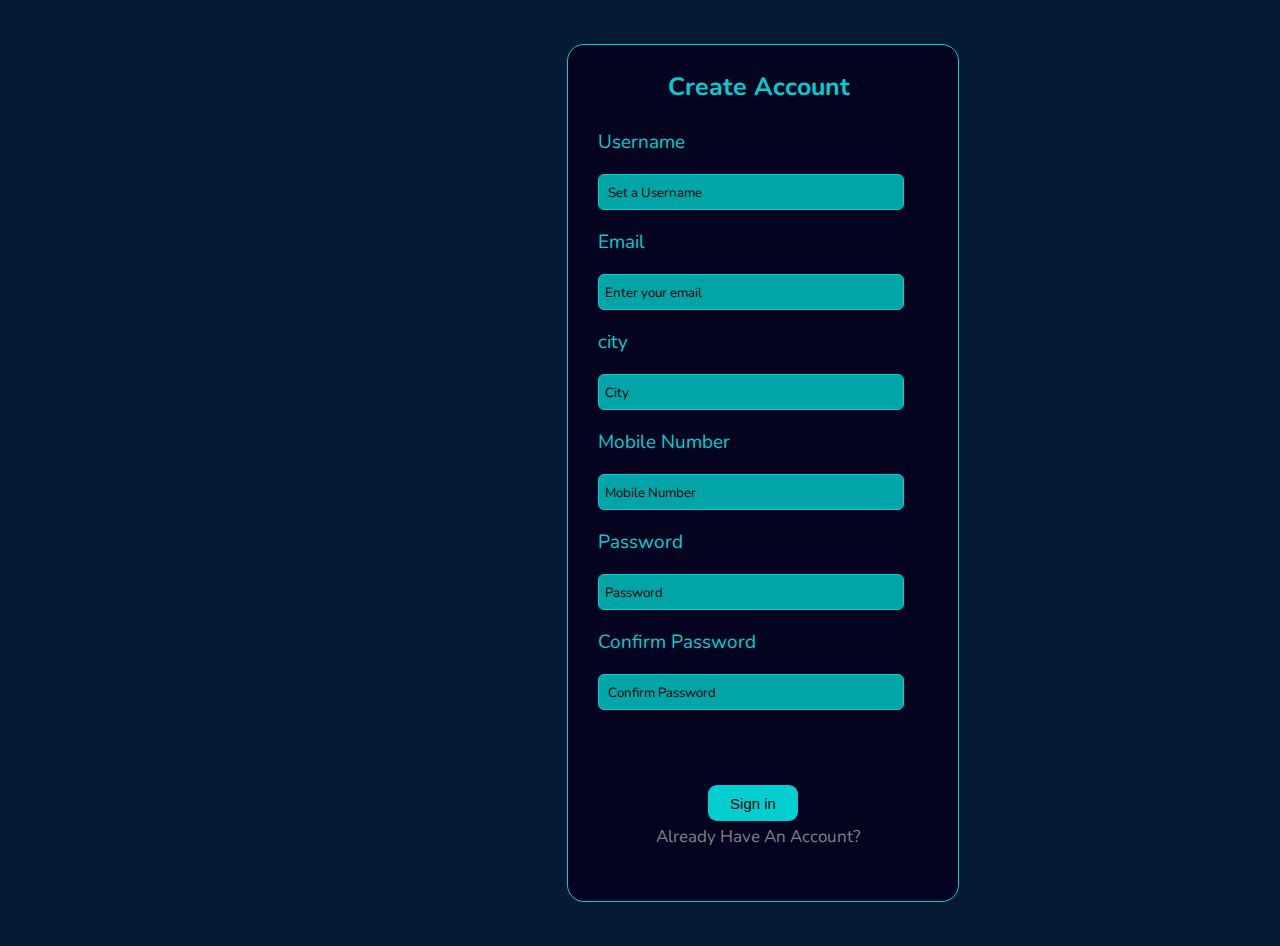
<file: createnewacc.html>
<!DOCTYPE html>
<html>
  <head>
    <meta charset="utf-8" />
    <meta name="viewport" content="width=device-width" />
    <title>replit</title>
    <link href="createnewacc.css" rel="stylesheet" type="text/css" />
    <link rel="preconnect" href="https://fonts.googleapis.com">
<link rel="preconnect" href="https://fonts.gstatic.com" crossorigin>
<link href="https://fonts.googleapis.com/css2?family=Nunito:ital,wght@0,200..1000;1,200..1000&display=swap" rel="stylesheet">

  </head>

  <body>
    <div class="main">
      <script src="createnewacc.js"></script>

      <div class="container">
        <h3>Create Account</h3>
        <p>Username</p>
        <input type="text" placeholder=" Set a Username" id="us" />
        <p>Email</p>
        <input type="text" placeholder="Enter your email" id="email" />
        <p>city</p>
        <input type="text" placeholder="City" id="city">
        <p>Mobile Number</p>
        <input type="number" placeholder="Mobile Number" id="Mobile Number">
        <p>Password</p>
        <input type="password" placeholder="Password" id="pass" />
        <p>Confirm Password</p>
        <input type="password" placeholder=" Confirm Password" id="cpass" />


        <p  id="errormsg" class="hide">Try again! You have not submitted all details correctly</p>

        <span id="forget"><a href="file:///C:/Users/idree/New%20folder/chessproject/login.html">Already Have An Account?</a></span>

        <button id="submit">Sign in</button>
      </div>
    </div>

    <script
      src="https://replit.com/public/js/replit-badge-v2.js"
      theme="dark"
      position="bottom-right"
    ></script>
  </body>
</html>
</file>
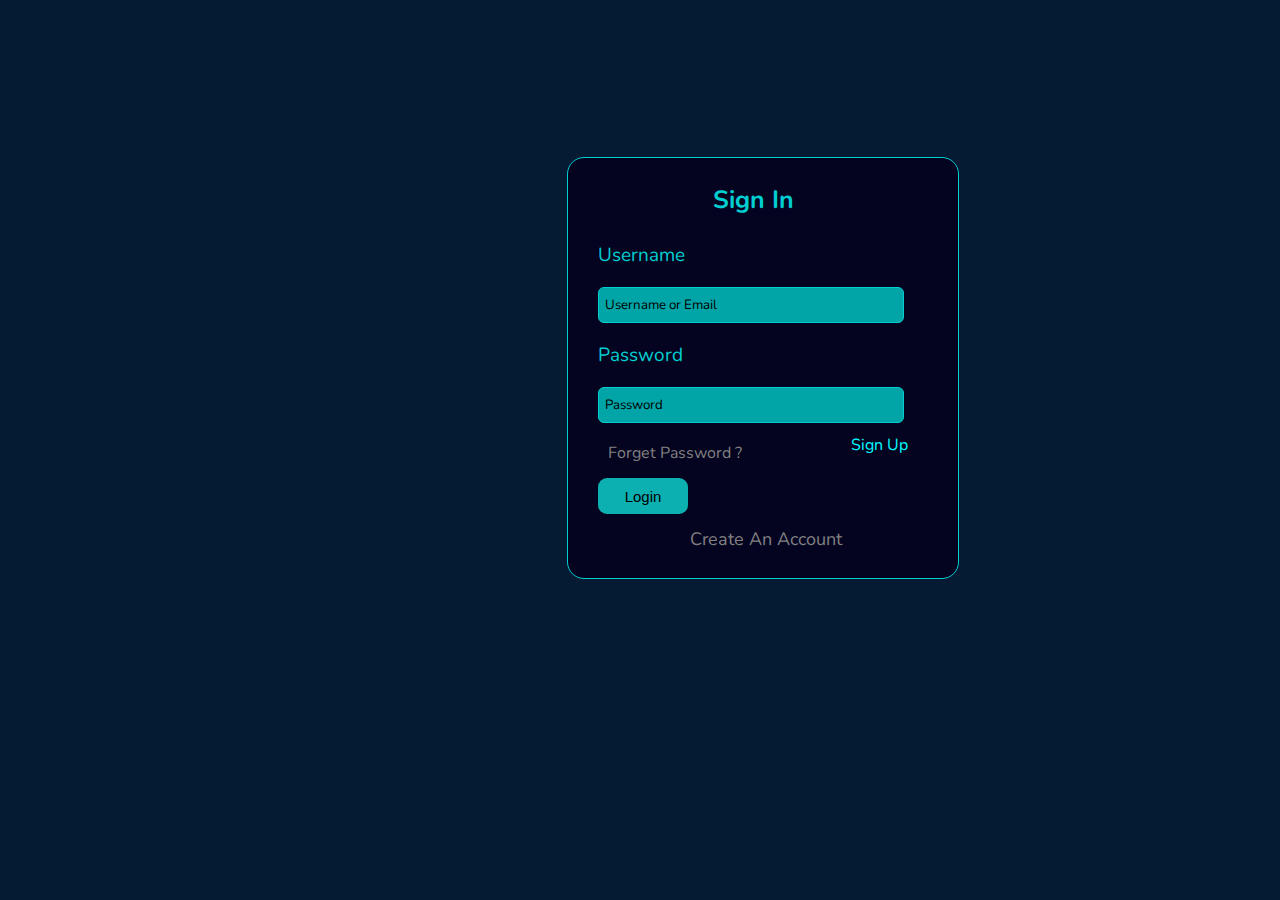
<file: login.html>
<!DOCTYPE html>
<html>

<head>
  <meta charset="utf-8">
  <meta name="viewport" content="width=device-width">
  <title>replit</title>
  <link href="login.css" rel="stylesheet" type="text/css" />
  <link rel="preconnect" href="https://fonts.gstatic.com" crossorigin>
  <link href="https://fonts.googleapis.com/css2?family=Nunito:ital,wght@0,200..1000;1,200..1000&display=swap" rel="stylesheet">
</head>

<body>
<div class="main">


  
  <script src="login.js"></script>

<div class="container">
  <h3>Sign In</h3>
<p>Username</p>
<input type="text" placeholder="Username or Email" id="us">

<p>Password</p>
<input type="password" placeholder="Password" id="pass">
  <span id="forget"><a href="#">Forget Password ?</a></span>
  <span id="sign">Sign Up</span>
  <button id="btn">Login</button>
  <span id="newacc"><a href="file:///C:/Users/idree/New%20folder/chessproject/createnewacc.html">Create An Account</a></span>
  <span id="error"></span>
</div>




</div>

  <script src="https://replit.com/public/js/replit-badge-v2.js" theme="dark" position="bottom-right"></script>
</body>

</html>
</file>
<file: createnewacc.css>
body{
    background-color:#051b33 ;
    
    }
    .main{
      width: 1510px;
      height: 930px;
      background-color:#051b33;
      display: flex;
      justify-content: center;
      align-items:center;
    }
    .container{
      position:relative;
      background-color: #040420;
      height:856px;    /*390*/
      width:390px;
    border:1px solid #00CED1 ;
      border-radius:17px;
    }
    .container h3{
      margin-left: 100px;
    font-size: 25px;
      color:#00CED1;
      font-family: "Nunito", serif;
    
     
      
    }
    .container p{
        font-family: "Nunito", serif;
    margin-left:30px;
    font-size: 19px;
      color:#00CED1;
      
      
    }
    .container input{
    margin-left:30px;
    width:300px;
      height:32px;
      background-color:#01a5a7;
      border-radius: 6px;
      border: 1px solid #00CED1;
    
    }
    
    .container input::placeholder{
      color:black;
    padding-left: 4px;
    font-family: "Nunito", serif;
      
    }
    #forget{
    color:grey;
      margin-left: 33px;
      position: absolute;
      left:55px;
    top:780px;   /*266*/
      font-size: 17px;
      font-family: "Nunito", serif;
    }
    #forget a{
    
    text-decoration: none;
        color: grey;
    }
    #forget a:hover{
    color:#8fbc8f;
      text-decoration: underline;
      transition:800ms linear ;
    
    
    }
    .container button{
      background-color:#00CED1;
      position: absolute;
      left: 140px;
      top:740px;   /*296*/
      width:90px;
      height:36px;
      border-radius: 9px;
      font-size: 15px;
      border: none;
    }
    .container button:hover{
        border: 1px solid #01a5a7;
        background-color:#00fbff;
        cursor: pointer;
    }
    #errormsg{
        color:red;

    }
    .hide{
        display: none;
    }
</file>
<file: login.css>
body{
    background-color:#051b33 ;
    
    }
    .main{
      width: 1510px;
      height: 720px;
      background-color:#051b33;
      display: flex;
      justify-content: center;
      align-items:center;
    }
    .container{
      position:relative;
      background-color: #040420;
      height:420px;
      width:390px;
    border:1px solid #00CED1 ;
      border-radius:17px;
    }
    .container h3{
      margin-left: 145px;
    font-size: 25px;
      color:#00CED1;
      font-family: "Nunito", serif;
      
    }
    .container p{
    margin-left:30px;
    font-size: 19px;
      color:#00CED1;
      font-family: "Nunito", serif;
      
    }
    .container input{
    margin-left:30px;
    width:300px;
      height:32px;
      background-color:#01a5a7;
      border-radius: 6px;
      border: 1px solid #00CED1;
      font-family: "Nunito", serif;
    
    }
    
    .container input::placeholder{
      color:black;
    padding-left: 4px;
    font-family: "Nunito", serif;
    }
    #forget a{
      text-decoration: none;
      color:grey;

    }
    #forget a:hover{
      cursor: pointer;
      font-size: large;
      color:#8fbc8f;
      transition: 500ms linear;
    }
    #forget{
      
    
      margin-left: 33px;
      position: absolute;
      left:7px;
    top:284px;
    font-family: "Nunito", serif;
      
    }
    .container button{
      background-color:#0cb0b0;
      position: absolute;
      left: 30px;
      top:320px;
      width:90px;
      height:36px;
      border-radius: 9px;
      font-size: 15px;
      border: none;
    }
    .container button:hover{
     
       background-color:#00fbff; 
font-size: small;
       cursor: pointer;
      transition:400ms linear ;
      font-family: "Nunito", serif;
    }
    #sign{
      color: #00fbff;
      position: absolute;
      right: 50px;
      top: 276px;
      font-family: "Nunito", serif;
    }
    #newacc{
      color:grey;
      margin-left: 113px;
      position: absolute;
      left:9px;
    top:369px;
      font-size:18px;
      font-family: "Nunito", serif;
    }
    #newacc a{
    text-decoration: none;
        color:grey;
    }
    #newacc a:hover{
      color:#8fbc8f;
      text-decoration: underline;
      transition:800ms linear ;
    }
    #error{
      color:#B01030;
      position: absolute;
      right:98px;
      top:392px;
      font-size:17px ;
    }
    #icon{
      color:red
    }
</file>
